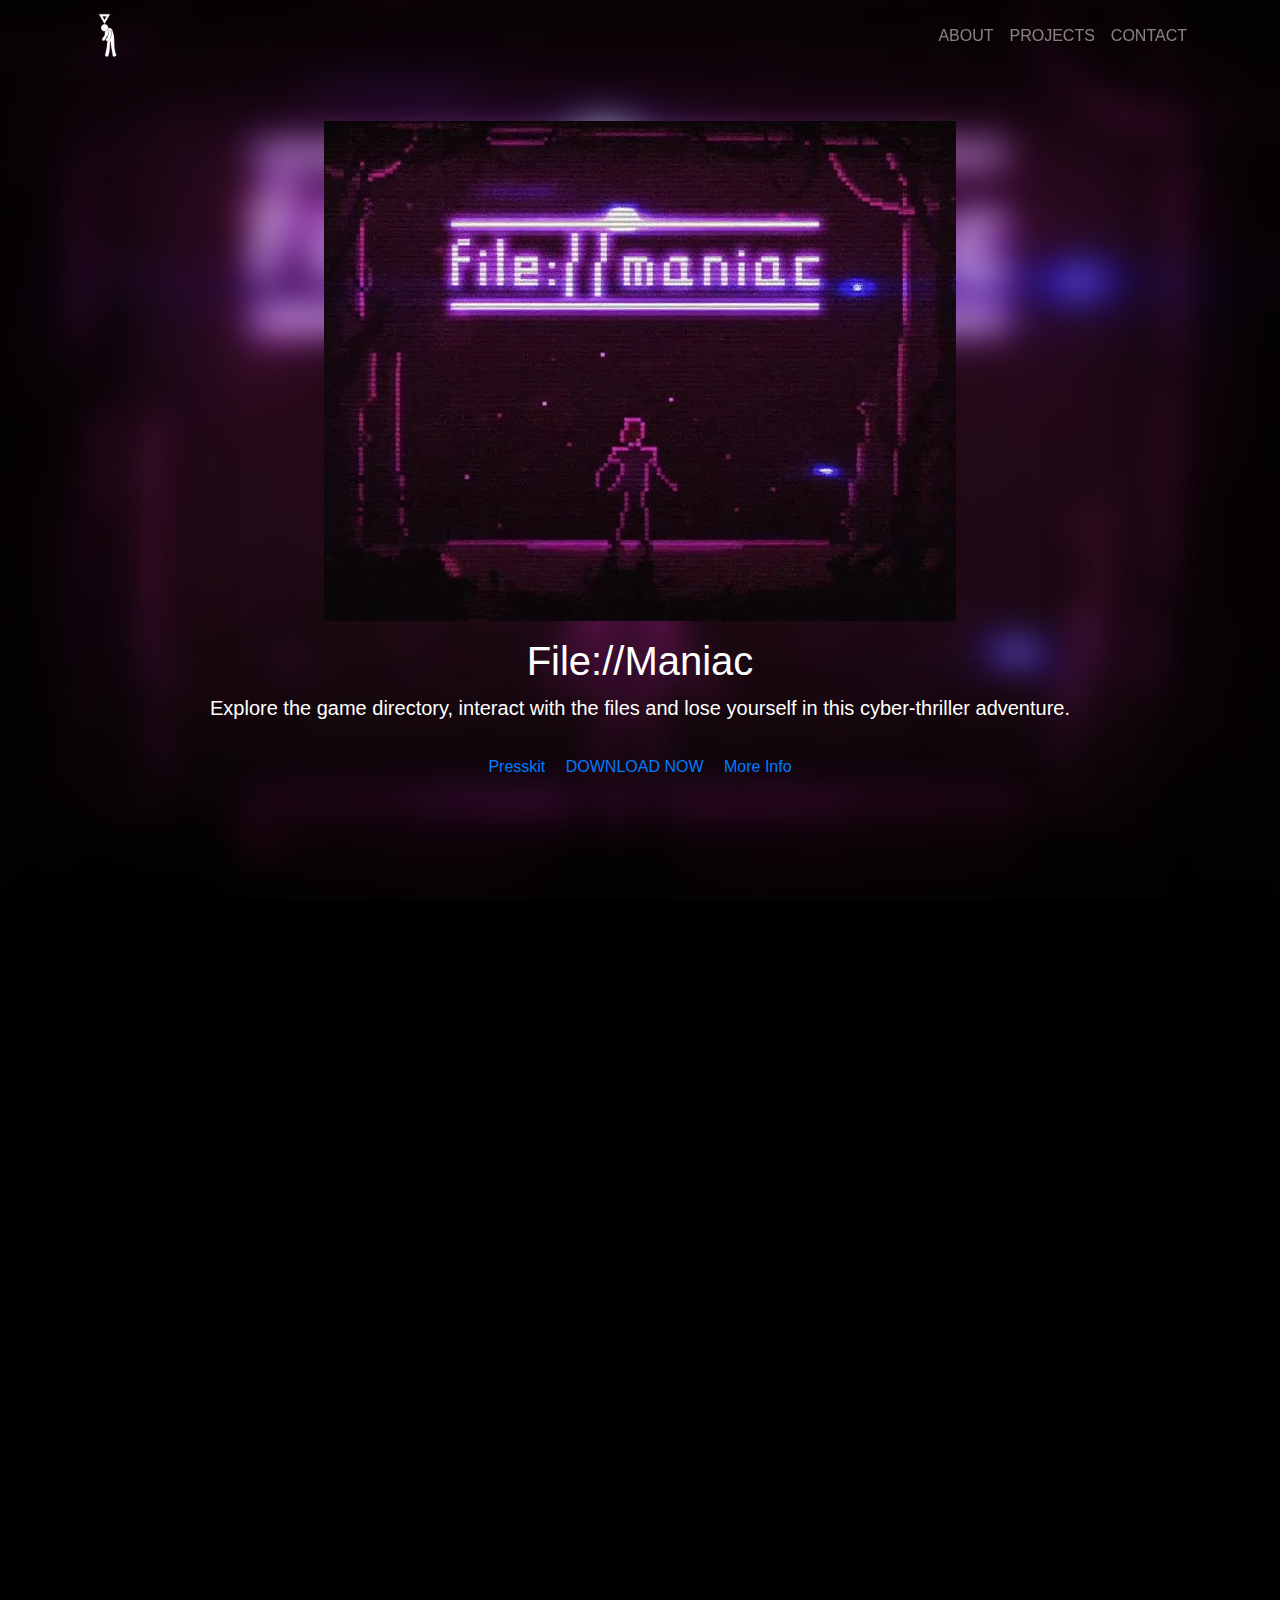
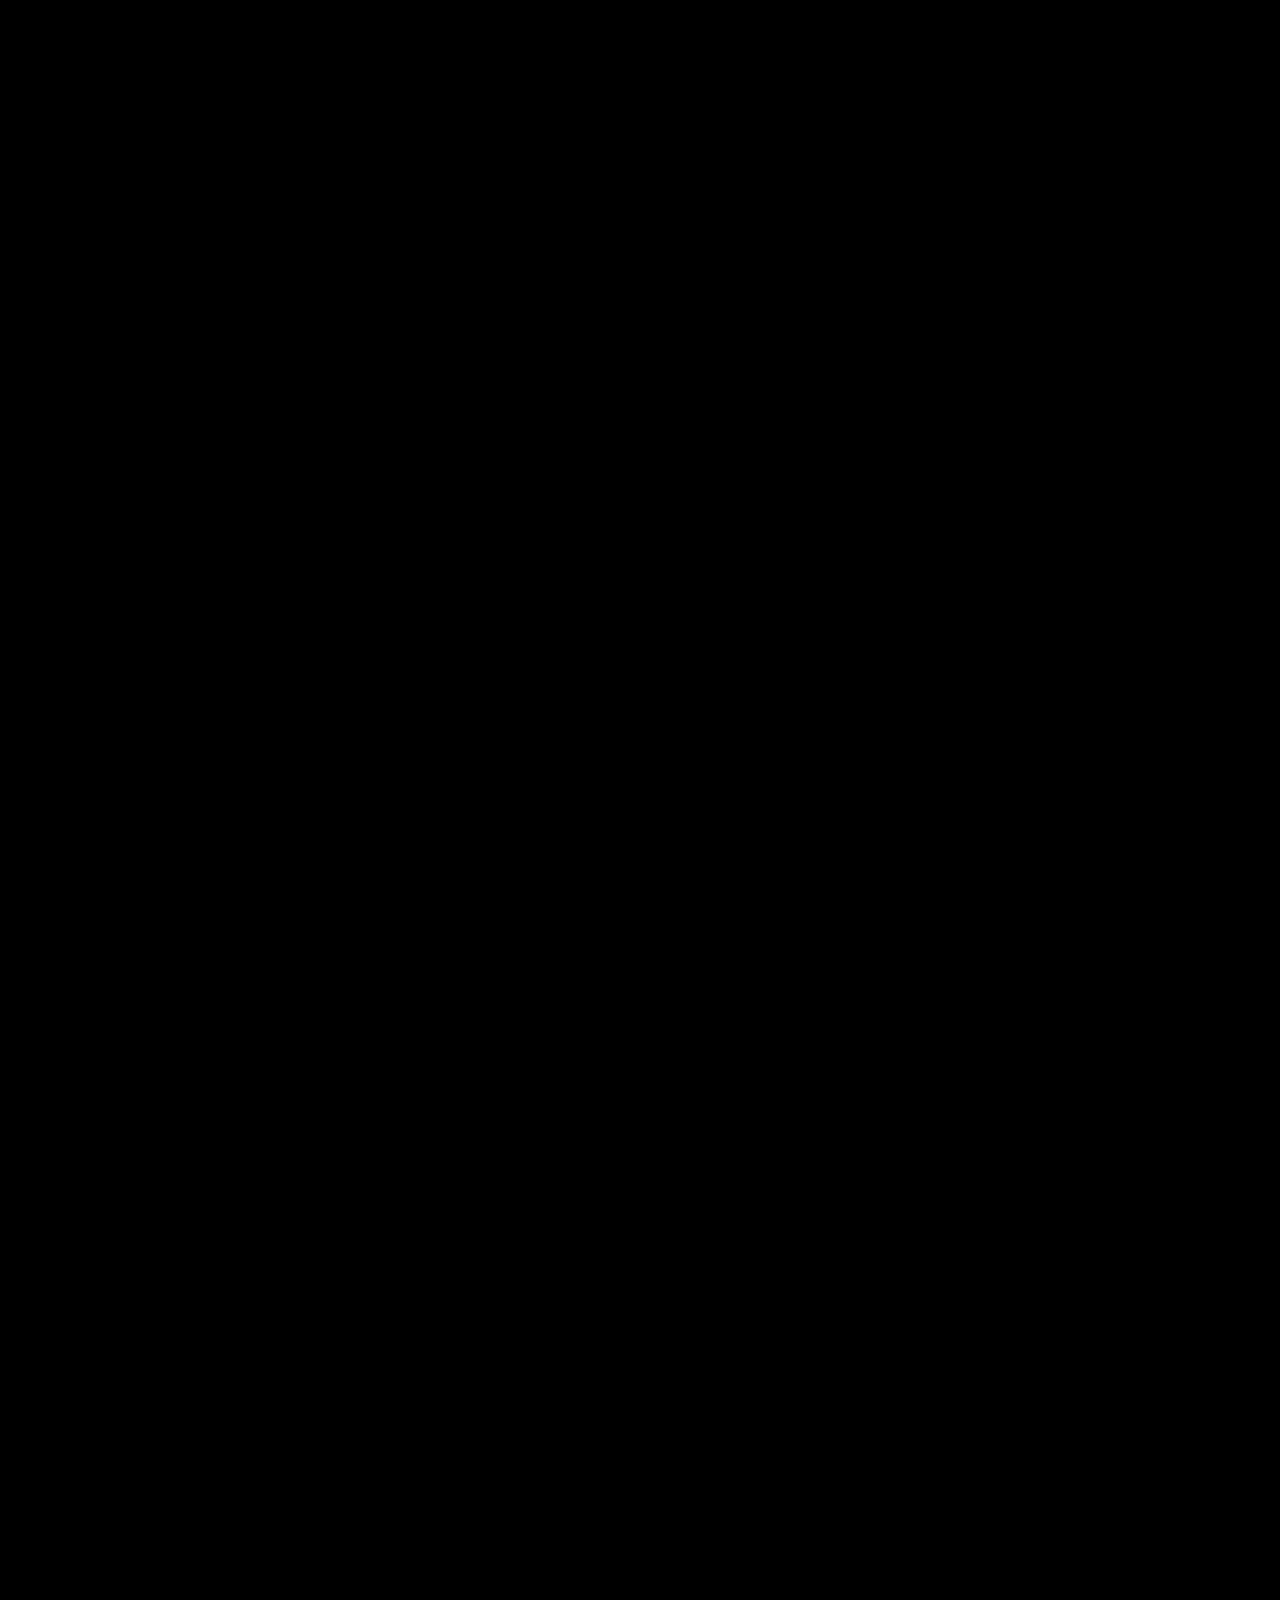
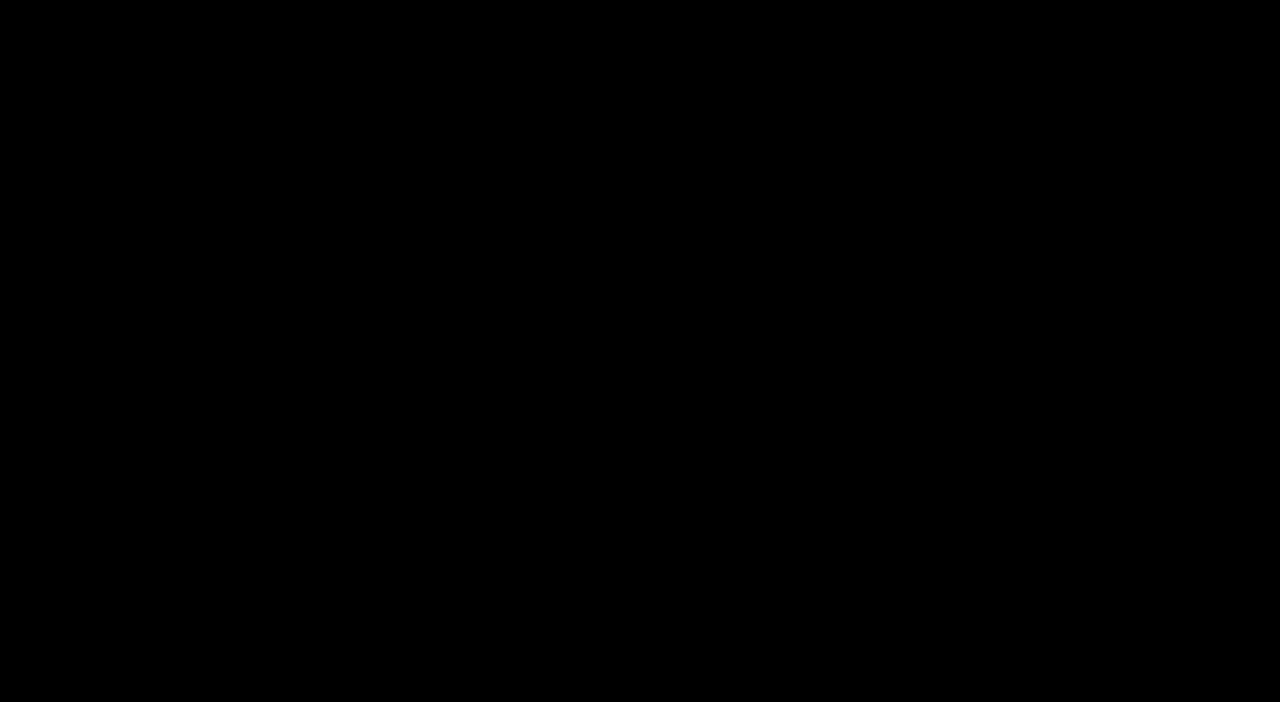
<file: index.html>
<!DOCTYPE html>
<html>

<head>
  <meta charset="utf-8">
  <meta name="viewport" content="width=device-width, initial-scale=1">
  <meta name="robots" content="index, follow">

  <!-- OMG HI SEO, LOVE YOU SO MUCH -->
  <title>Born Frustrated Studio</title>
  
  <link rel="canonical" href="http://bornfrustratedstudio.com" />
  <link rel="alternate" type="application/rss+xml" title="Born Frustrated" href="http://bornfrustratedstudio.com/feed.xml" />
  
  <!-- META -->
  <meta name="title" content="Born Frustrated Studio"> 
  <meta name="description" content="Born Frustrated is a small independent game studio based in Italy. We are a varied group of game developers with a shared passion, we love playing and making games.">
  <meta name="keywords" content="Games, Dev, Game Dev, Development, Turin, Italy, Art, 2d, 3d, Indie, Born Frustrated, Split Bros, File Maniac, small teams, indipendent" />
  
  <!-- FACEBOOK -->
  <meta property="og:title"       content="Born Frustrated Studio">
  <meta property="og:site_name"   content="Born Frustrated Studio" />
  <meta property="og:description" content="Born Frustrated is a small independent game studio based in Italy. We are a varied group of game developers with a shared passion, we love playing and making games.">
  <meta property="og:type"        content="website">
  <meta property="og:url"         content="http://bornfrustratedstudio.com/" />
  <meta property="og:image"       content="http://bornfrustratedstudio.com/resources/ui/logo.png" />
  
  <meta property="fb:app_id" content="0" />

  
  <!-- TWITTER -->
  <meta property="twitter:title"       content="Born Frustrated Studio">
  <meta property="twitter:description" content="Born Frustrated is a small independent game studio based in Italy. We are a varied group of game developers with a shared passion, we love playing and making games." />
  <meta property="twitter:url"         content="https://bornfrustratedstudio.com/">
  <meta name="twitter:image"           content="http://bornfrustratedstudio.com/resources/ui/logo.png" />

  <meta name="twitter:card" content="summary_large_image" /> 
  <meta name="twitter:site" content="@BornFrustrated_" />

  <!-- Site Icon -->
  <link rel="icon" href="resources/ui/brand.png">
 
  <!-- Pls Stop Invading my code, seo-senpai 
          . . . 
  -->
  
  <!-- Stylesheet-->
  <link rel="stylesheet" href="https://use.fontawesome.com/releases/v5.8.1/css/all.css" integrity="sha384-50oBUHEmvpQ+1lW4y57PTFmhCaXp0ML5d60M1M7uH2+nqUivzIebhndOJK28anvf" crossorigin="anonymous">
  <link rel="stylesheet" href="css/fonts.css" type="text/css"> 
  <link rel="stylesheet" href="css/bootstrap.min.css" type="text/css">
  <link rel="stylesheet" href="css/main.css" type="text/css"> 
</head>

<body>
  <!-- Navigation -->
  <nav class="navbar navbar-expand-lg navbar-dark fixed-top" id="mainNav">
    <div class="container">
      <a class="navbar-brand js-scroll-trigger" href="#page-top">
          <img style="max-width:45px" src="resources/ui/brand.png" class="d-none d-sm-block img-fluid" />
          <img style="max-width:35px" src="resources/ui/brand.png" class="d-block d-sm-none img-fluid" />
      </a>
      <button class="navbar-toggler" type="button" data-toggle="collapse" data-target="#navbarResponsive"
        aria-controls="navbarResponsive" aria-expanded="false" aria-label="Toggle navigation">
        <span class="navbar-toggler-icon"></span>
      </button>
      <div class="collapse navbar-collapse" id="navbarResponsive">
        <ul class="navbar-nav ml-auto">
          <li class="nav-item">
            <a class="nav-link js-scroll-trigger" href="#about">ABOUT</a>
          </li>
          <li class="nav-item">
            <a class="nav-link js-scroll-trigger" href="#other-project">PROJECTS</a>
          </li>
          <li class="nav-item">
            <a class="nav-link js-scroll-trigger" href="#contact">CONTACT</a>
          </li>
        </ul>
      </div>
    </div>
  </nav>

  <!-- Header -->
  <header class="masthead cover box-shadow" style="background-image: url('resources/photos/filemaniac/filemaniac_promo_blurred.png');">
      <div class="container-fluid h-100">
        <div class="row h-100 align-items-center py-5">
          <div class="col-12 text-center">
            <div class="promo-image">
              
              <img src="resources/photos/filemaniac/filemaniac_promo.png" class="img-fluid" />
              <a href="https://www.youtube.com/watch?v=fa_Q6MFltQc" class="p-5" title="Trailer"  target="_blank">
                <i class="d-none d-sm-block fab fa-youtube fa-4x"></i>
                <i class="d-block d-sm-none fab fa-youtube fa-2x"></i>
              </a>
                    
            </div>
            <div class="py-3">

            
            <h1>File://Maniac</h1>
            <!--<p class="lead"> A puzzle game cyberpunk investigative where the interactions are made in the game's directory.</p>-->
            <p class="lead">Explore the game directory, interact with the files and lose yourself in this cyber-thriller adventure.</p>
            
            </div>

            <div class="align-items-baseline" >
                <a href="https://bornfrustratedstudio.com/filemaniac/presskit/" class="mx-2 my-2" target="_blank" role="button" aria-pressed="true" alt="PressKit">
                  Presskit</a>
                
                  <a href="https://born-frustrated.itch.io/filemaniac/"  class="mx-2  my-2" target="_blank" role="button" aria-pressed="true" alt="Trailer ">
                  DOWNLOAD NOW</a>

                <a href="https://bornfrustratedstudio.com/filemaniac/" class="mx-2  my-2" target="_blank" role="button" aria-pressed="true" alt="Full Page">
                  More Info</a>
                
                </div>
            </div>
          </div>
        </div>
      </div>
    </header>

  <!-- ABOUT US -->
  <section id="about">
    <div class="container">
      <div class="row py-5">
        <div class="col-lg-8 mx-auto text-justify">
          <h2 class="display-4 d-block d-md-none" style="font-weight: 600">About us</h2>
          <h2 class="display-2 d-none d-md-block" style="font-weight: 600">About us</h2>
          <p class="lead">Born Frustrated is a small independent game studio based in Italy. We are a varied group of game developers with a shared passion, we love playing and making games.</p>
            
            <div class="py-3 text-center">
                <img src="resources/ui/logo-white.png" style="max-width: 60%;" class="img-fluid"/></div>
           <!--<p>Lorem ipsum dolor sit amet, consectetur adipiscing elit. Donec id placerat elit.
           Nulla lacus neque, lacinia ac dui sit amet, vehicula mattis erat. Vestibulum et laoreet lacus.
           Mauris cursus ornare ex. Vivamus pharetra quis massa eget hendrerit. Vivamus a mi fermentum, tempus risus eu, facilisis erat. Praesent id interdum odio.            </p>
--->
           <div class="row text-center">
              <!-- Members-->
              <div class="col-6 col-sm-4 col-md-3 py-3">
                <img class="img-fluid rounded-circle member-image py-3" src="resources/photos/members/jami_peasants_big.png" alt="Jamie Salati"/>
                <h4>JAMI</h4>
                <span>Game Designer</span>
              </div>
              <div class="col-6 col-sm-4 col-md-3 py-3">
                <img class="img-fluid rounded-circle member-image py-3" src="resources/photos/members/ste_peasants_big.png" alt="Stefano Lo Cogliano"/>
                <h4>STEFANO</h4>
                <span>Game Designer</span>
              </div>
              <div class="col-6 col-sm-4 col-md-3 py-3">
                <img class="img-fluid rounded-circle member-image py-3" src="resources/photos/members/gio_peasants_big.png" alt="Saffirio Giorgio"/>
                <h4>GIORGIO</h4>
                <span>Software Dev</span>
              </div>
              <div class="col-6 col-sm-4 col-md-3 py-3">
                <img class="img-fluid rounded-circle member-image py-3" src="resources/photos/members/nick_peasants_big.png" alt="Nicholas Falcone"/>
                <h4>NICHOLAS</h4>
                <span>Software Dev</span>
              </div>
              <div class="col-6 col-sm-4 col-md-3 py-3">
                  <img class="img-fluid rounded-circle member-image py-3" src="resources/photos/members/fabio_peasants_big.png" alt="Fabio Dono"/>
                  <h4>FABIO</h4>
                  <span>Software Dev</span>
                </div>
              <div class="col-6 col-sm-4 col-md-3 py-3">
                <img class="img-fluid rounded-circle member-image py-3" src="resources/photos/members/eugy_peasants_big.png" alt="Eugenio Scaglione"/>
                <h4>EUGENIO</h4>
                <span>Sound Designer</span>
              </div>
              <div class="col-6 col-sm-4 offset-sm-2 col-md-3 offset-md-0 py-3">
                <img class="img-fluid rounded-circle member-image py-3" src="resources/photos/members/pippo_peasants_big.png" alt="Pierfrancesco Andresini" />
                <h4>PIPPO</h4>
                <span>2D and Concept Artist</span>
              </div>
              <div class="col-6 col-sm-4 col-md-3 py-3">
                <img class="img-fluid rounded-circle member-image py-3" src="resources/photos/members/you_peasants_big.png" />
                <h4>YOU</h4>
                <span></span>
              </div>
        
              <!-- -->
            </div>
        </div>
      </div>
    </div>
  </section>

  <section id="other-project" class="bg-light">
    <div class="container">
      <div class="row py-5">
        <div class="col-lg-8 mx-auto">
            <h2 class="display-4 d-block d-md-none" style="font-weight: 600">Other Projects</h2>
            <h2 class="display-2 d-none d-md-block" style="font-weight: 600">Other Projects</h2>
          <p class="lead">From uncommon developers comes uncommon games.
            To provide quality products, we have built an open and friendly working environment, following what are our team values: 
            Do it with passion, think ouside the box, reiterate. Crunch is obsolete.</p>
        </div>
      </div>
    </div>
    <div class="container-fluid h-100">
      
      <!-- Splitbros -->
      <div class="row">
        <div class="col-12 masthead h-100 game-preview" style="overflow: hidden"> <!--style="background-image: url('resources/photos/splitbros/promo_1600.png');">-->
          
          <div class="game-poster cover" style="background-image: url('resources/photos/splitbros/promo_1600.png');">
            <h2 class="display-3 game-title d-sm-block d-none">SPLITBROS</h2>
            <h2 class="display-4 game-title d-sm-none d-block"><a href="https://youtu.be/wLo0sqIuwqU" class="text-white">SPLITBROS</a></h2>
          </div>
          <div class="game-video d-none">
              <video poster="resources/videos/SplitBros/poster-preview.png" autoplay loop muted>
                <source  src="resources/videos/SplitBros/trailer-preview.mp4" type="video/mp4" />
                <source  src="resources/videos/SplitBros/trailer-preview.ogg" type="video/ogg" />
                <source  src="resources/videos/SplitBros/trailer-preview.webm" type="video/webm" />
                  Update your browser to fully support the video tag.
    
              </video>
              <h2 class="display-3 game-title"><a href="https://youtu.be/wLo0sqIuwqU" class="text-white">TRAILER</a></h2>
          </div>        
        </div>
      </div>
      
      
      <!-- FileManiac -->
      <div class="row">
          <div class="col-12 masthead h-100 game-preview" style="overflow: hidden"> 
            <div class="game-poster cover" style="background-image: url('resources/photos/filemaniac/filemaniac_promo.png');">
              <h2 class="display-3 game-title d-sm-block d-none">FILE://MANIAC</h2>
              <h2 class="display-5 game-title d-sm-none d-block"><a href="https://www.youtube.com/watch?v=fa_Q6MFltQc" class="text-white">FILE://MANIAC</a></h2>
            </div>
            <div class="game-video d-none">
                <video poster="resources/videos/filemaniac/filemaniacteaser.png" autoplay loop muted>
                  <source  src="resources/videos/filemaniac/filemaniacteaser.mp4" type="video/mp4" />
                  <source  src="resources/videos/filemaniac/filemaniacteaser.ogg" type="video/ogg" />
                  <source  src="resources/videos/filemaniac/filemaniacteaser.webm" type="video/webm" />
                    Update your browser to fully support the video tag.
      
                </video>
                <h2 class="display-3 game-title"><a href="https://www.youtube.com/watch?v=fa_Q6MFltQc" class="text-white">TRAILER</a></h2>
            </div>        
          </div>
        </div>
    </div>
  </section>

  <section id="contact">
    <div class="container">
      <div class="row py-5">
        <div class="col-lg-8 mx-auto">
            <h2 class="display-4 d-block d-md-none" style="font-weight: 600">Contact</h2>
            <h2 class="display-2 d-none d-md-block" style="font-weight: 600">Contact</h2>
            
            <div class="row mb-5 mb-sm-3">
              <div class="col-md-4">Business</div>
              <div class="col-md-8"><a href="mailto:business@bornfrustratedstudio.com">business@bornfrustratedstudio.com</a></div>
              <div class="col-md-4">Info</div>
              <div class="col-md-8"><a href="mailto:info@bornfrustratedstudio.com">info@bornfrustratedstudio.com</a></div>
            </div>
            <div class="row mb-5">
              <div class="col-md-4">Phone</div>
              <div class="col-md-8"><a href="tel:+39 340 37 12 658">+39 340 37 12 658</a></div>
            
            </div>

            <h4 class="display-4 d-none d-md-block" style="font-weight: 600">Social</h4>
            <h4 class="display-5 d-block d-md-none" style="font-weight: 600">Social</h4>
            <div class="row text-center py-3">
                <div class="col-4 col-sm-2  mb-5 mb-sm-0"><a href="https://www.instagram.com/bornfrustrated.studio/" target="_blank"><i class="fab fa-instagram fa-4x"></i></a></div>
                <div class="col-4 col-sm-2  mb-5 mb-sm-0"><a href="https://twitter.com/BornFrustrated_" target="_blank"><i class="fab fa-twitter fa-4x"></i></a></div>
                <div class="col-4 col-sm-2  mb-5 mb-sm-0"><a href="https://www.facebook.com/bornfrustrated.studio/" target="_blank"><i class="fab fa-facebook fa-4x"></i></a></div>
                <div class="col-4 col-sm-2  mb-5 mb-sm-0"><a href="https://itch.io/profile/born-frustrated" target="_blank"><i class="fab fa-itch-io fa-4x"></i></a></div>
                <div class="col-4 col-sm-2  mb-5 mb-sm-0"><a href="https://www.twitch.tv/bornfrustratedstudio" target="_blank"><i class="fab fa-twitch fa-4x"></i></a></div>
                <div class="col-4 col-sm-2  mb-5 mb-sm-0"><a href="https://www.youtube.com/channel/UC17SwPdPjqARRYBDli_DQzg" target="_blank"><i class="fab fa-youtube fa-4x"></i></a></div>
            </div>

            <div class="row pt-5 text-center">
                <div class="col-12">
                    <a href="https://discord.gg/hjKtTzu" target="_blank"><i class="fab fa-discord fa-6x"></i></a>
            </div>              <div class="col-12">
                <p class="lead">Join Our Discord!</p>
        </div>
            </div>
        </div>
      </div>
    </div>
  </section>

  <!-- Footer -->
  <footer class="pb-5">
    <div class="container">
      <p class="m-0 text-center text-white">Copyright &copy; bornfrustratedstudio.com 2019</p>
    </div>
    <!-- /.container -->
  </footer>

  <script src="js/jquery-3.3.1.min.js"></script>
  <script src="js/popper.js"></script>
  <script src="js/bootstrap.min.js"></script>
  <!--<script src="https://code.jquery.com/jquery-3.3.1.min.js" integrity="sha384-q8i/X+965DzO0rT7abK41JStQIAqVgRVzpbzo5smXKp4YfRvH+8abtTE1Pi6jizo" crossorigin="anonymous"></script>
  <script src="https://cdnjs.cloudflare.com/ajax/libs/popper.js/1.14.3/umd/popper.min.js" integrity="sha384-ZMP7rVo3mIykV+2+9J3UJ46jBk0WLaUAdn689aCwoqbBJiSnjAK/l8WvCWPIPm49" crossorigin="anonymous"></script>
  <script src="https://stackpath.bootstrapcdn.com/bootstrap/4.1.3/js/bootstrap.min.js" integrity="sha384-ChfqqxuZUCnJSK3+MXmPNIyE6ZbWh2IMqE241rYiqJxyMiZ6OW/JmZQ5stwEULTy" crossorigin="anonymous"></script>-->
  <script src="js/main.js"></script>
 
</body>

</html>
</file>
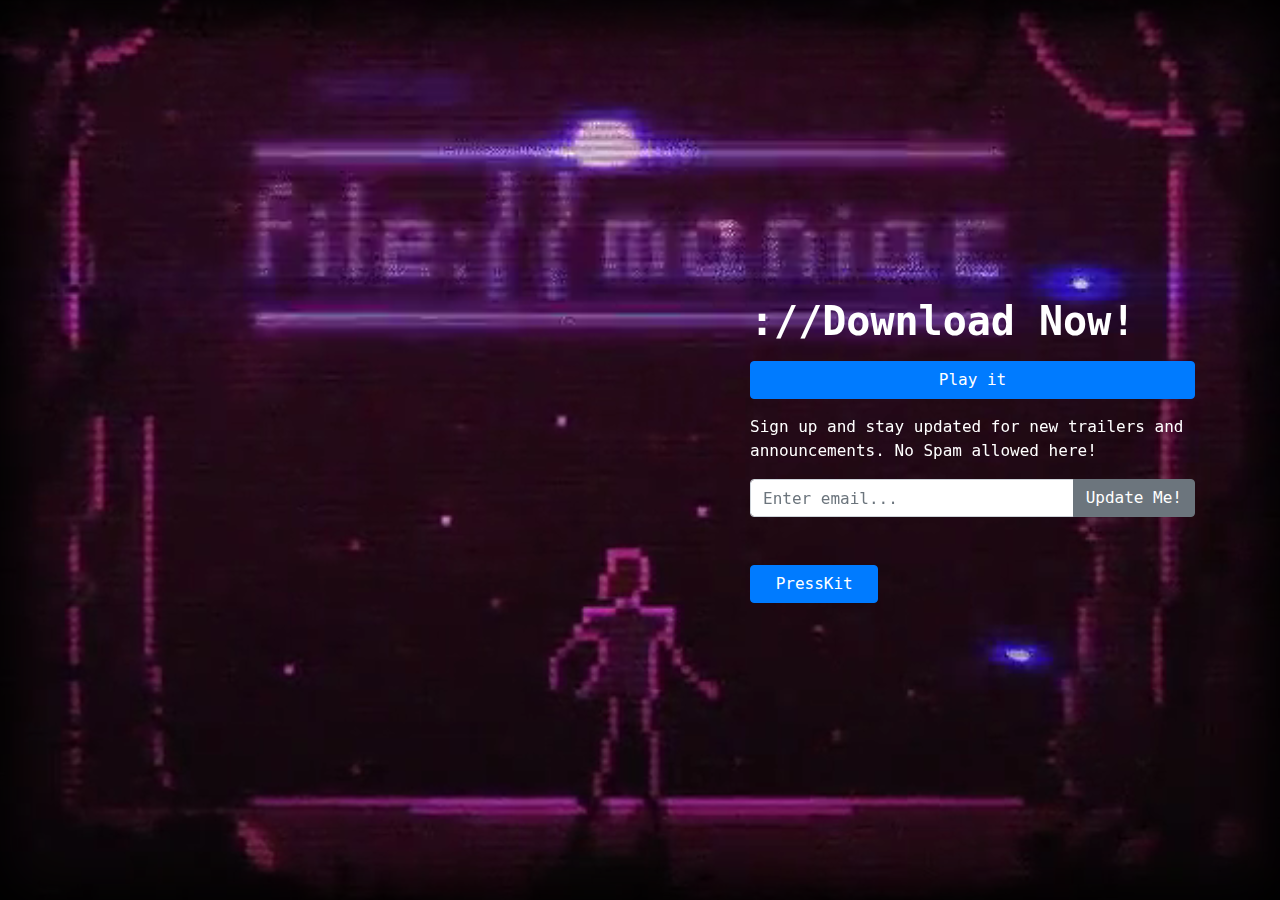
<file: filemaniac/index.html>
<!DOCTYPE html>
<html>

<head>
  <meta charset="utf-8">
  <meta name="viewport" content="width=device-width, initial-scale=1">
  <!-- OMG HI SEO, LOVE YOU SO MUCH -->
  <title>Born Frustrated Studio - File://Maniac</title>

  <!-- META -->
  <meta name="title" content="Born Frustrated Studio - File://Maniac">
  <meta name="description"
    content="File://Maniac, the BornFrustrated new project, is available now on itch.io and GameJolt. Subscribe for updates and announcements.">
  <meta name="keywords"
    content="Games, Dev, Game Dev, Development, Turin, Italy, Art, 2d, 3d, Indie, Born Frustrated, File Maniac, File, Global, Game, Jam, GGJ, GGJ19" />

  <link rel="canonical" href="http://bornfrustratedstudio.com/filemaniac/" />
  <link rel="alternate" type="application/rss+xml" title="Born Frustrated"
    href="http://bornfrustratedstudio.com/feed.xml" />

  <!-- FACEBOOK -->
  <meta property="og:title" content="Born Frustrated Studio - File://Maniac">
  <meta property="og:site_name" content="Born Frustrated Studio - File://Maniac" />
  <meta property="og:description"
    content="File://Maniac, the BornFrustrated new project, is available now on itch.io and GameJolt. Subscribe for updates and announcements." />
  <meta property="og:type" content="website">
  <meta property="og:url" content="http://bornfrustratedstudio.com/filemaniac/" />
  <meta property="og:image"
    content="http://bornfrustratedstudio.com/resources/photos/filemaniac/filemaniac_promo.png" />

  <meta property="fb:app_id" content="0" />


  <!-- TWITTER -->
  <meta property="twitter:title" content="Born Frustrated Studio - File://Maniac">
  <meta property="twitter:description"
    content="File://Maniac, the BornFrustrated new project, is available now on itch.io and GameJolt. Subscribe for updates and announcements." />
  <meta property="twitter:url" content="https://bornfrustratedstudio.com/filemaniac/">
  <meta name="twitter:image"
    content="http://bornfrustratedstudio.com/resources/photos/filemaniac/filemaniac_promo.png" />

  <meta name="twitter:card" content="summary_large_image" />
  <meta name="twitter:site" content="@BornFrustrated_" />

  <!-- Site Icon -->
  <link rel="icon" href="../resources/ui/brand.png">

  <!-- Pls Stop Invading my code, seo-senpai 
          . . . 
  -->

  <!-- Stylesheet-->
  <link rel="stylesheet" href="https://use.fontawesome.com/releases/v5.8.1/css/all.css"
    integrity="sha384-50oBUHEmvpQ+1lW4y57PTFmhCaXp0ML5d60M1M7uH2+nqUivzIebhndOJK28anvf" crossorigin="anonymous">
  <link href="https://fonts.googleapis.com/css?family=Roboto+Mono:400,500,700" rel="stylesheet">
  <link rel="stylesheet" href="../css/fonts.css" type="text/css">
  <link rel="stylesheet" href="../css/bootstrap.min.css" type="text/css">
  <link rel="stylesheet" href="../css/landingpage.css" type="text/css">
</head>

<body onload="Repaint()">

  <div class="overlay"></div>

  <video poster="../resources/videos/filemaniac/filemaniacteaser.png" id="background-video" playsinline autoplay loop
    muted>
    <source src="../resources/videos/filemaniac/filemaniacteaser.mp4" type="video/mp4" />
    <source src="../resources/videos/filemaniac/filemaniacteaser.ogg" type="video/ogg" />
    <source src="../resources/videos/filemaniac/filemaniacteaser.webm" type="video/webm" />
    Update your browser to fully support the video tag.
  </video>

  <div class="container h-100" id="content">
    <div class="row h-100 justify-content-center align-items-end align-items-md-center">

      <div class="d-none d-md-block col-md-6 col-lg-6">
        <div class="embed-responsive embed-responsive-16by9">
          <iframe class="embed-responsive-item" src="https://www.youtube.com/embed/fa_Q6MFltQc" frameborder="0"
            allowfullscreen></iframe>
        </div>
      </div>

      <div class="col-md-6 col-lg-5 offset-lg-1">
        <div class="text-white py-sm-5 py-md-0">

          <!-- COMING SOON -->
          <h1 class="d-none d-sm-block mb-3">://Download Now!</h1>
          <h2 class="d-block d-sm-none mb-3">://Download Now!</h2>
          <!-- DESCRIPTION-->
          <!--<p class="mb-3 mb-md-5">
            [Game currently under development. Our target launch date is
            <strong>April 27th, 2019</strong>. Sign up for updates below.]
          </p>-->
          <div class="container">
          <div class="row">
          <a href="https://born-frustrated.itch.io/filemaniac" class="btn btn-primary mb-3 col-5 col-md-12"
            target="_blank" role="button" aria-pressed="true" alt="Trailer">
            <i class="fas fa-arrow-circle-down"></i> Play it
          </a>
          
          <a href="https://www.youtube.com/watch?v=fa_Q6MFltQc" class="btn btn-primary mb-3 d-md-none offset-2 col-5 col-md-12"
            target="_blank" role="button" aria-pressed="true" alt="Trailer">
            <i class="far fa-play-circle"></i> Trailer
          </a>
          </div>
        </div>
          <p>
            Sign up and stay updated for new trailers and announcements. No Spam allowed here!
          </p>

          <!-- FORM -->
          <form action="https://gmail.us20.list-manage.com/subscribe/post?u=804c1c8569f43c641c957464d&amp;id=6acfcebd4d"
            method="post" id="mc-embedded-subscribe-form" name="mc-embedded-subscribe-form" class="validate"
            target="_blank" novalidate>
            <!-- real people should not fill this in and expect good things - do not remove this or risk form bot signups-->
            <div style="position: absolute; left: -5000px;" aria-hidden="true"><input type="text"
                name="b_804c1c8569f43c641c957464d_6acfcebd4d" tabindex="-1" value=""></div>

            <div class="input-group input-group-newsletter">
              <input type="email" value="" name="EMAIL" id="mce-EMAIL" type="email" class="form-control"
                placeholder="Enter email..." aria-label="Enter email..." aria-describedby="basic-addon">
              <div class="input-group-append">
                <button type="submit" value="Subscribe" name="subscribe" class="btn btn-secondary">Update Me!</button>
              </div>
            </div>

          </form>

          <!-- END FORM -->
          <div class="social-icons mt-3 mb-3 mt-sm-5 mb-sm-0">
            <div class="row">
              <div class="col">
                <a href="https://bornfrustratedstudio.com/filemaniac/presskit" title="FileManiac Presskit"
                  target="_blank" role="button" aria-pressed="true" class="btn btn-primary btn-block">PressKit</a>
              </div>
              <div class="col">
                <a href="https://twitter.com/BornFrustrated_" title="BornFrustratedStudio Twitter" target="_blank"><i
                    class="fab fa-twitter fa-2x"></i></a>
              </div>
              <div class="col"><a href="https://born-frustrated.itch.io/filemaniac" title="BornFrustratedStudio Itch.io"
                  target="_blank"><i class="fab fa-itch-io fa-2x"></i></a></div>

            </div>
          </div>

          <!-- <div class="logo mt-3 text-center">
                <a href="https://bornfrustratedstudio.com">
                  <img class="img-fluid" width="32" height="32" src="../resources/ui/logotype_128.png" alt="bornfrustrated" />
                </a>
              </div>-->

        </div>
      </div>
    </div>
  </div>


  <script src="../js/jquery-3.3.1.min.js"></script>
  <script src="../js/popper.js"></script>
  <script src="../js/bootstrap.min.js"></script>
  <!--<script src="https://code.jquery.com/jquery-3.3.1.min.js" integrity="sha384-q8i/X+965DzO0rT7abK41JStQIAqVgRVzpbzo5smXKp4YfRvH+8abtTE1Pi6jizo" crossorigin="anonymous"></script>
  <script src="https://cdnjs.cloudflare.com/ajax/libs/popper.js/1.14.3/umd/popper.min.js" integrity="sha384-ZMP7rVo3mIykV+2+9J3UJ46jBk0WLaUAdn689aCwoqbBJiSnjAK/l8WvCWPIPm49" crossorigin="anonymous"></script>
  <script src="https://stackpath.bootstrapcdn.com/bootstrap/4.1.3/js/bootstrap.min.js" integrity="sha384-ChfqqxuZUCnJSK3+MXmPNIyE6ZbWh2IMqE241rYiqJxyMiZ6OW/JmZQ5stwEULTy" crossorigin="anonymous"></script>-->
  <script src="../js/main.js"></script>
  <script src="https://cdn.lightwidget.com/widgets/lightwidget.js"></script>
  <!-- Fix safari autoplay video -->
  <script>
    document.getElementById('background-video').play();
  </script>
</body>

</html>
</file>
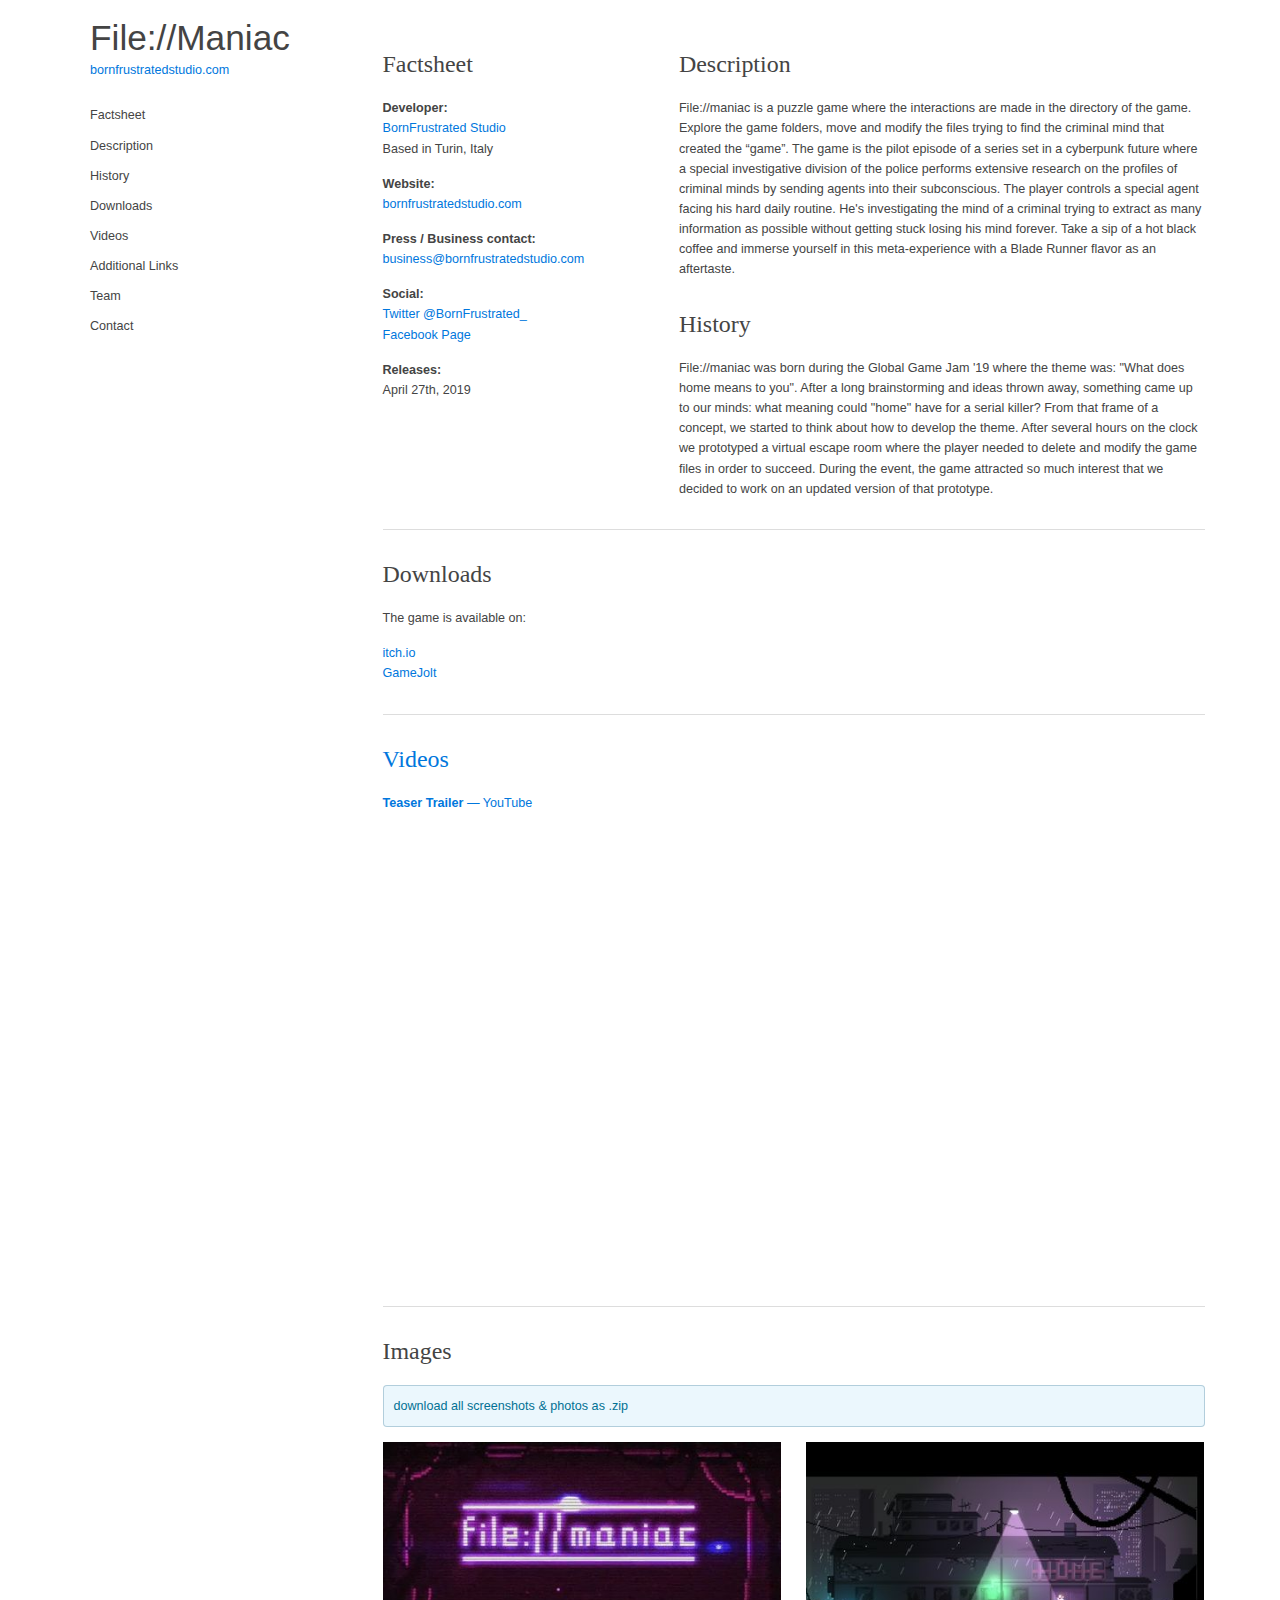
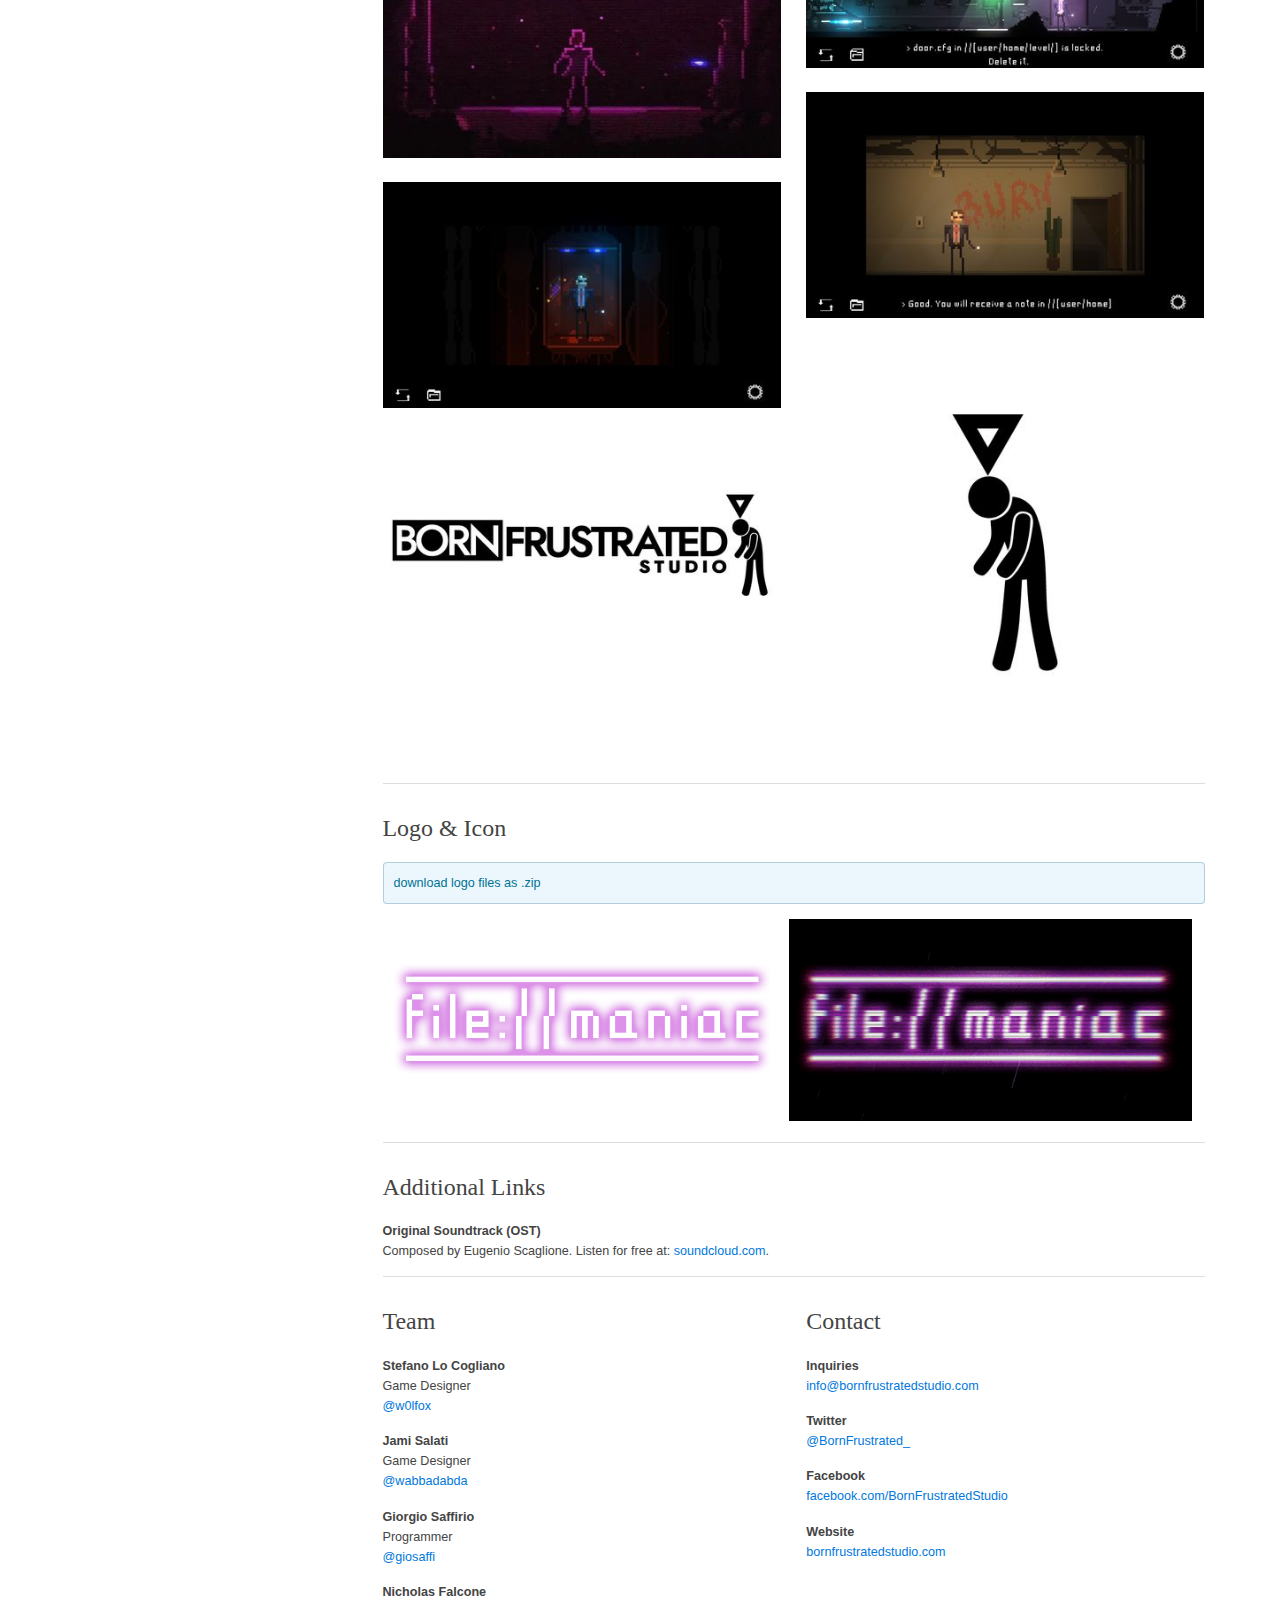
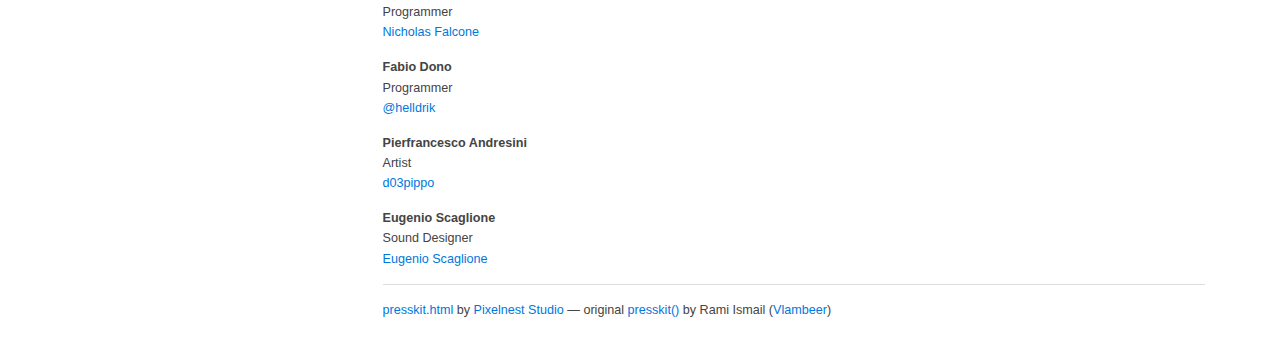
<file: filemaniac/presskit/index.html>
<!DOCTYPE html>
<html>
  <head>
    <meta charset="UTF-8">
    <meta name="viewport" content="width=device-width, initial-scale=1.0">
    
    <title>File://Maniac</title>
    
    <link rel="shortcut icon" href="images/favicon.ico?t=1553781569062">
    
    <link rel="stylesheet" href="https://use.fontawesome.com/releases/v5.8.1/css/all.css" integrity="sha384-50oBUHEmvpQ+1lW4y57PTFmhCaXp0ML5d60M1M7uH2+nqUivzIebhndOJK28anvf" crossorigin="anonymous">
    <link rel="stylesheet" href="./css/normalize.css">
    <link rel="stylesheet" href="./css/master.css">
    
    <!-- Generated by presskit.html 0.12.2 (https://github.com/pixelnest/presskit.html). -->
  </head>
  <body>
    <div class="page grid">
      <nav class="page-nav nav grid__item">
        <h1 class="nav__title">
          <a href=".">File://Maniac</a>
        </h1>
      
        <aside class="nav__subtitle">
          <a href="https://bornfrustratedstudio.com">bornfrustratedstudio.com</a>
        </aside>
      
        <div class="nav__toggle" id="hamburger">
          <a href="#" class="button" id="hamburger-toggle">
            <svg width="10" height="10" viewBox="0 0 19 19" xmlns="http://www.w3.org/2000/svg">
              <g fill="currentColor" fill-rule="nonzero">
                <path d="M0 16h19v3H0zM0 8h19v3H0zM0 0h19v3H0z" />
              </g>
            </svg>
            &nbsp;Menu
          </a>
        </div>
      
        <ul class="nav__list" id="hamburger-target">
          <li>
            <a class="nav__item" href="#factsheet">Factsheet</a>
          </li>
      
          <li>
            <a class="nav__item" href="#description">Description</a>
          </li>
      
          <li>
            <a class="nav__item" href="#history">History</a>
          </li>
      
          <li>
              <a class="nav__item" href="#downloads">Downloads</a>
            </li>
             
      
      
          <li>
            <a class="nav__item" href="#videos">Videos</a>
          </li>
      
      
      <!--
          <li>
            <a class="nav__item" href="#widgets">Widgets</a>
          </li>
        -->
      
      
          <li>
            <a class="nav__item" href="#links">Additional Links</a>
          </li>
      
      
      
          <li>
            <a class="nav__item" href="#credits">Team</a>
          </li>
      
          <li>
            <a class="nav__item" href="#contact">Contact</a>
          </li>
        </ul>
      </nav>

      <div class="page-wrapper grid__item">
        <header class="page-header">
        </header>

        <main class="page-content" role="main">
          <section class="block grid">
            <aside class="factsheet grid__item">
              <h2 id="factsheet" class="factsheet__title">Factsheet</h2>
            
              <dl class="factsheet__list">
                <dt>Developer:</dt>
                <dd>
                  <a href="https://bornfrustratedstudio.com">BornFrustrated Studio</a>
                </dd>
                <dd>Based in Turin, Italy</dd>
            
                <dt>Website:</dt>
                <dd>
                  <a href="https://bornfrustratedstudio.com">bornfrustratedstudio.com</a>
                </dd>
            
                <dt>Press / Business contact:</dt>
                <dd>
                  <a href="mailto:info@bornfrustratedstudio.com">business@bornfrustratedstudio.com</a>
                </dd>
            
                <dt>Social:</dt>
                <dd>
                  <a href="https://twitter.com/BornFrustrated_">Twitter @BornFrustrated_</a>
                </dd>
                <dd>
                  <a href="https://facebook.com/bornfrustratedstudio">Facebook Page</a>
                </dd>
            
                <dt>Releases:
                  <dd>
                    April 27th, 2019
                  </dd>
                </dt>
          
                <dd></dd>
              </dl>
            
            </aside>

            <article class="description grid__item">
              <h2 id="description">Description</h2>
              <p>
                  File://maniac is a puzzle game where the interactions are made in the directory of the game.
                  Explore the game folders, move and modify the files trying to find the criminal mind that created the “game”.
                  The game is the pilot episode of a series set in a cyberpunk future where a special investigative division of the police performs extensive research on the profiles of criminal minds by sending agents into their subconscious.
                  The player controls a special agent facing his hard daily routine. He&#x27;s investigating the mind of a criminal trying to extract as many information as possible without getting stuck losing his mind forever.
                  Take a sip of a hot black coffee and immerse yourself in this meta-experience with a Blade Runner flavor as an aftertaste.
                </p>
              
              <h2 id="history">History</h2>
              <p>
                  File://maniac was born during the Global Game Jam &#x27;19 where the theme was: &quot;What does home means to you&quot;. 
                  After a long brainstorming and ideas thrown away, something came up to our minds: what meaning could &quot;home&quot; have for a serial killer?
                  From that frame of a concept, we started to think about how to develop the theme. After several hours on the clock we prototyped a virtual escape room where the player needed to delete and modify the game files in order to succeed.
                  During the event, the game attracted so much interest that we decided to work on an updated version of that prototype.
                </p>
          
              <ul>
              </ul>
            </article>
          </section>

          <section class="block">
              <h2 id="downloads">Downloads</h2>
              <p>
                The game is available on:
                  <br />
                  <table></table>
                  <dl>
                      <a href="https://born-frustrated.itch.io/filemaniac">
                        <dt>
                            <i class="fab fa-itch-io"></i>
                          </dt>
                  
                        <dd>
                            itch.io
                        </dd>
                      </dl>
                    </dl>    
                    
                    <dl>
                        <a href="https://gamejolt.com/games/filemaniac/404490">
                          <dt>
                              <i class="fas fa-bolt"></i>
                            </dt>
                    
                          <dd>
                            GameJolt
                          </dd>
                        </dl>
                      </dl>    
              </p>
              
            </section>

          <section class="block">
            <h2 id="videos">Videos</h2>
          
            <div>
              <p>
                <strong>Teaser Trailer</strong> — <a href="https://youtu.be/fa_Q6MFltQc">YouTube</a> 
              </p>
          
              <div class="video-player">
                <iframe class="video-player__frame" src="https://www.youtube.com/embed/fa_Q6MFltQc" frameborder="0" allowfullscreen></iframe>
              </div>
          
          
            </div>
          </section>
          
          <section class="block">
              <h2 id="images">Images</h2>
            
              <aside class="block__notice">
                <a href="images/images.zip">
                  download all screenshots & photos as .zip
                </a>
              </aside>
            
              <div class="gallery clearfix" id="gallery">
                <div class="gallery__item">
                  <a href="images/Screenshot00.png">
                    <img src="images/Screenshot00.png.thumb.jpg" alt="header">
                  </a>
                </div>
                <div class="gallery__item">
                  <a href="images/Screenshot01.png">
                    <img src="images/Screenshot01.png.thumb.jpg" alt="Screenshot01">
                  </a>
                </div>
                <div class="gallery__item">
                  <a href="images/Screenshot02.png">
                    <img src="images/Screenshot02.png.thumb.jpg" alt="Screenshot02">
                  </a>
                </div>
                <div class="gallery__item">
                  <a href="images/Screenshot03.png">
                    <img src="images/Screenshot03.png.thumb.jpg" alt="Screenshot03">
                  </a>
                </div>
                <div class="gallery__item">
                  <a href="images/bornfrustratedbrand.png">
                    <img src="images/bornfrustratedbrand.png.thumb.jpg" alt="BornFrustrated Brand">
                  </a>
                </div>
                <div class="gallery__item">
                  <a href="images/bornfrustratedlogo.png">
                    <img src="images/bornfrustratedlogo.png.thumb.jpg" alt="BornFrustrated Logo">
                  </a>
                </div>
              </div>
            
            </section>
            
            <section class="block">
              <h2 id="logo">Logo & Icon</h2>
            
              <aside class="block__notice">
                <a href="images/logo.zip">
                  download logo files as .zip
                </a>
              </aside>
            
              <a href="images/logo-white.png">
                <img src="images/logo-white.png" alt="logo-white" class="logo">
              </a>
              <a href="images/logo.gif">
                <img src="images/logo.gif" alt="logo" class="logo">
              </a>
            </section>
            
          
          <section class="block">
            <h2 id="links">Additional Links</h2>
          
            <dl>
              <dt>Original Soundtrack (OST)</dt>
              <dd>
                Composed by Eugenio Scaglione. Listen for free at:  <a href="https://soundcloud.com/user-275856986/filemaniac-main-theme_global-game-jam-19">soundcloud.com</a>.
              </dd>
            </dl>
          </section>
          <section class="block grid _team-fix-margin-top">
            <article class="grid__item grid__item--flexible">
              <h2 id="credits">Team</h2>
          
              <dl>
                <dt>Stefano Lo Cogliano</dt>
          
                <dd>
                    Game Designer
                </dd>
                
                <dd>
                  <a href="https://twitter.com/w0lfox"><i class="fab fa-twitter"></i>  @w0lfox</a>
                </dd>

                <dt>Jami Salati</dt>
          
                <dd>
                    Game Designer
                </dd>
                <dd>
                  <a href="https://twitter.com/wabbadabda"><i class="fab fa-twitter"></i>  @wabbadabda</a>
                </dd>
                <dt>Giorgio Saffirio</dt>
          
                <dd>
                   Programmer
                </dd>
                <dd>
                  <a href="https://twitter.com/giosaffi"><i class="fab fa-twitter"></i>  @giosaffi</a>
                </dd>
                <dt>Nicholas Falcone</dt>
          
                <dd>
                    Programmer
                </dd>
                <dd>
                  <a href="https://www.linkedin.com/in/nicholas-falcone-a35521146/"><i class="fab fa-linkedin"></i> Nicholas Falcone</a>
                </dd>
                <dt>Fabio Dono</dt>
          
                <dd>
                    Programmer
                </dd>
                
                <dd>
                  <a href="https://twitter.com/helldrik"><i class="fab fa-twitter"></i>  @helldrik</a>
                </dd>
                <dt>Pierfrancesco Andresini</dt>
          
                <dd>
                    Artist
                </dd>
                <dd>
                  <a href="https://www.artstation.com/d03pippo"><i class="fab fa-artstation"></i>  d03pippo</a>
                </dd>
                <dt>Eugenio Scaglione</dt>
          
                <dd>
                    Sound Designer
                </dd>

                <dd>
                  <a href="https://www.linkedin.com/in/eugenio-scaglione-a2095986/"><i class="fab fa-linkedin"></i>  Eugenio Scaglione</a>
                </dd>
              </dl>
            </article>
          
            <article class="grid__item grid__item--flexible">
              <h2 id="contact">Contact</h2>
          
              <dl>
                <dt>Inquiries</dt>
                
                <dd>
                    <i class="fas fa-envelope"></i>  
                  <a href="mailto:info@bornfrustratedstudio.com">info@bornfrustratedstudio.com</a>
          
                </dd>
                <dt>Twitter</dt>
          
                <dd>
                  <i class="fab fa-twitter"></i>  
                  <a href="https://twitter.com/BornFrustrated_">@BornFrustrated_</a>
                </dd>
                <dt>Facebook</dt>
          
                <dd>
                  <i class="fab fa-facebook"></i>  
                  <a href="https://facebook.com/bornfrustratedstudio">facebook.com/BornFrustratedStudio</a>
                </dd>
                <dt>Website</dt>
          
                <dd>
                  <i class="fas fa-globe"></i>  
                  <a href="https://bornfrustratedstudio.com">bornfrustratedstudio.com</a>
                </dd>
              </dl>
            </article>
          </section>
        </main>

        <footer class="page-footer">
          <a href="https://github.com/pixelnest/presskit.html">presskit.html</a> by <a href="http://pixelnest.io">Pixelnest Studio</a> — original <a href="http://dopresskit.com/">presskit()</a> by Rami Ismail (<a href="http://www.vlambeer.com/">Vlambeer</a>)
        </footer>
      </div>
    </div>

    <script src="./js/masonry.min.js"></script>
    <script src="./js/imagesloaded.min.js"></script>
    <script>
      document.addEventListener('DOMContentLoaded', function onContentLoaded() {
        // Add masonry layout on the galleries.
        var galleries = document.querySelectorAll('.gallery');
    
        for (var i = 0; i < galleries.length; i++) {
          (function (index) {
            var gallery = galleries[index];
    
            imagesLoaded(gallery, function onImagesLoaded() {
              new Masonry(gallery, {
                itemSelector: '.gallery__item'
              });
            });
          })(i);
        }
    
        // Add mini-player to gifs.
        var gifLinks = document.querySelectorAll('a[href$=".gif"]');
        for (var i = 0; i < gifLinks.length; i++) {
          (function (index) {
            var link = gifLinks[index];
            var img = link.querySelector('img');
    
            // Don't add the mini-player if no thumbnail.
            // It's already a gif, so no need to turn it on.
            if (img.src.indexOf('.thumb.jpg') === -1) {
              return
            }
    
            link.className = 'show-overlay'
    
            link.onclick = function (e) {
              // Make it work on IE8.
              if (e.preventDefault) {
                const openLinkInBackground = e.ctrlKey || e.metaKey;
    
                // Stop default behavior, except if ctrl/cmd modifier is used.
                // In this case, we want the link to go through and open
                // its target in a background tab.
                if (!openLinkInBackground) e.preventDefault();
                e.stopPropagation();
              } else {
                // We don't care for the special background tab behavior on old IE.
                e.returnValue = false;
              }
    
              // Remove overlay and remove thumbnail section of the image.
              link.className = '';
              img.src = img.src.replace('.thumb.jpg', '');
    
              // Remove event listener after first trigger.
              link.onclick = null;
            }
          }(i));
        }
      });
    </script>
    
    
  </body>
</html>
</file>
<file: css/fonts.css>
/* RENNER */

@font-face {
  font-family: Renner;
  src: url(../resources/fonts/renner-book.otf);
  font-weight: normal;
}

@font-face {
  font-family: Renner;
  src: url(../resources/fonts/renner-bold.otf);
  font-weight: 800;
}

@font-face {
  font-family: Renner;
  src: url(../resources/fonts/renner-medium.otf);
  font-weight: 600;
}
</file>
<file: css/main.css>
html
{
  height: 100%;
  overflow-x: hidden;
}
* {
  -webkit-overflow-scrolling: touch;
}

body
{
  background-color: #000;
  color: #fff;
  min-height: 100%;
  height: 100%;
  overflow-x: hidden;
}

.masthead {
  height: 100vh;
  min-height: 500px;
}

.cover
{
  background-size: cover;
  background-position: center;
  background-repeat: no-repeat;
}

.box-shadow
{
  -webkit-box-shadow: inset 0px 0px 100px 120px rgba(0,0,0,0.75);
-moz-box-shadow: inset 0px 0px 100px 120px rgba(0,0,0,0.75);
box-shadow: inset 0px 0px 100px 120px rgba(0,0,0,0.75);
}

.bg-light
{
  background-color: #111 !important;
}

#mainNav
{
  background-color: rgba(0,0,0,0.0);
}
.promo-image
{
  position: relative;
}

.promo-image a
{
  top: 50%;
  left: 50%;
  position: absolute;
  transform: translate(-50%, -50%);

  text-decoration: none;
  color: rgba(255, 255, 255, 0.3);
}

.promo-image a:hover
{
  
  color: rgba(255, 255, 255, 0.5);
}

.game-title
{
  font-weight: 600;
  position: absolute;
  top: 50%;
  left: 50%;
  transform: translate(-50%, -50%);
}

.game-poster
{
  position: absolute;
  top: 50%;
  left: 50%;
  min-width: 100%;
  min-height: 100%;
  width: auto;
  height: auto;
  -ms-transform: translateX(-50%) translateY(-50%);
  -moz-transform: translateX(-50%) translateY(-50%);
  -webkit-transform: translateX(-50%) translateY(-50%);
  transform: translateX(-50%) translateY(-50%);
  z-index: 1;
}

.game-video video
{
  position: absolute;
  top: 50%;
  left: 50%;
  min-width: 100%;
  min-height: 100%;
  width: auto;
  height: auto;
  z-index: 0;
  -ms-transform: translateX(-50%) translateY(-50%);
  -moz-transform: translateX(-50%) translateY(-50%);
  -webkit-transform: translateX(-50%) translateY(-50%);
  transform: translateX(-50%) translateY(-50%);
  z-index: 0;
}
</file>
<file: css/landingpage.css>
html {
  height: 100%;
}

body {
  height: 100%;
  min-height: 35rem;
  position: relative;

  font-family: 'Roboto-Mono', monospace;

}

video {
  position: fixed;
  top: 50%;
  left: 50%;
  min-width: 100%;
  min-height: 100%;
  width: auto;
  height: auto;
  -webkit-transform: translateX(-50%) translateY(-50%);
  transform: translateX(-50%) translateY(-50%);
  z-index: 0;

}

.overlay {
  position: absolute;
  top: 0;
  left: 0;
  height: 100%;
  width: 100%;
  z-index: 1;
  
  -webkit-box-shadow: inset 0px 0px 50px 10px rgba(0,0,0,1);
  -moz-box-shadow: inset 0px 0px 50px 10px rgba(0,0,0,1);
  box-shadow: inset 0px 0px 50px 10px rgba(0,0,0,1);
}

#content
{
  position: relative;
  overflow: hidden;
  z-index: 2;
}

.social-icons
{
  text-align: center;
  vertical-align: middle;
}

.separator
{
  height: 5px;
  background-color: #fff;
  -webkit-border-radius: 100px;
-moz-border-radius: 100px;
border-radius: 100px;
}

h1, h2, h3, h4, h5, h6
{
  font-weight: 700;
}

strong, b
{
  font-weight: 600;
}

/* This used to work for the parent element of button divs */
/* But it does not work with newer browsers, the below doesn't hide the play button parent div */

*::-webkit-media-controls-panel {
  display: none!important;
  -webkit-appearance: none;
}

/* Old shadow dom for play button */

*::-webkit-media-controls-play-button {
  display: none!important;
  -webkit-appearance: none;
}

/* New shadow dom for play button */

/* This one works! */

*::-webkit-media-controls-start-playback-button {
  display: none!important;
  -webkit-appearance: none;
}
</file>
<file: filemaniac/presskit/css/master.css>
@charset "UTF-8";

/* ---------------------------------------------------------- *\
 * Globals.
\* ---------------------------------------------------------- */

html {
  box-sizing: border-box;
}

*,
*::before,
*::after {
  box-sizing: inherit;
}

body {
  position: relative;

  min-height: 100vh;
  margin: 0;
}

/* ---------------------------------------------------------- *\
 * Typography & colors.
\* ---------------------------------------------------------- */

html {
  color: #444444;

  font: 62.5%/1.6 "Trebuchet MS", Arial, Helvetica, sans-serif;
}

body {
  font-size: 1.26em;
}

h1,
h2 {
  font-family: Georgia, "Times New Roman", Times, serif;
  font-weight: normal;
}

::-moz-selection {
  color: white;
  background: #3398ff;
}

::selection {
  color: white;
  background: #3398ff;
}

/* ---------------------------------------------------------- *\
 * Basic elements.
\* ---------------------------------------------------------- */

h1 {
  margin: 0;

  font-size: 2.8em;
}

h2 {
  margin: 25px 0 15px 0;

  font-size: 1.9em;
}

h3 {
  font-size: inherit;
  font-weight: bold;
}

img {
  max-width: 100%;
}

p {
  margin: 15px 0;
}

p:last-child {
  margin-bottom: 0;
}

/* Lists. */

ul,
ol {
  margin: 15px 0;
  padding-left: 30px;
}

ul:last-child,
ol:last-child {
  margin-bottom: 0;
}

ul {
  list-style-type: square;
}

dl {
  margin: 0;
}

dt {
  font-weight: bold;
}

dd {
  margin: 0;
}

dd + dt {
  margin-top: 15px;
}

/* ---------------------------------------------------------- *\
 * Layout.
\* ---------------------------------------------------------- */

body {
  padding: 20px 0;
}

.page {
  max-width: 1180px;
  margin: 0 auto;
  padding: 0 25px;
}

@media (min-width: 800px) {
  .page {
    display: -webkit-box;
    display: -ms-flexbox;
    display: flex;
  }

  .page-nav {
    min-width: 25%;
  }

  .page-wrapper {
    max-width: 75%;
  }

  .factsheet {
    min-width: 33%;
  }
}

/* ---------------------------------------------------------- *\
 * Micro Components.
\* ---------------------------------------------------------- */

.clearfix::after {
  display: table;
  clear: both;

  content: " ";
}

.capitalize {
  text-transform: capitalize;
}

/* ---------------------------------------------------------- *\
 * Components - Links.
\* ---------------------------------------------------------- */

a,
a:visited {
  color: #0077dd;

  text-decoration: none;
}

a:hover {
  color: #005599;

  text-decoration: underline;
}

a:focus {
  outline: thin dotted;
}

a:active,
a:hover {
  outline: none;
}

/* ---------------------------------------------------------- *\
 * Components - Page Header.
\* ---------------------------------------------------------- */

.page-header img {
  display: block;
}

/* ---------------------------------------------------------- *\
 * Components - Nav.
\* ---------------------------------------------------------- */

.nav {
  margin-bottom: 30px;
}

.nav__title {
  padding: 0 15px;

  font-family: "Trebuchet MS", Arial, Helvetica, sans-serif;
  line-height: 1;
}

.nav__title a,
.nav__title a:visited,
.nav__title a:hover {
  color: inherit;

  text-decoration: none;
}

.nav__subtitle {
  padding: 5px 15px;
}

.nav__list {
  padding: 0;

  list-style: none;
}

.nav__item,
.nav__item:visited {
  display: block;

  padding: 5px 15px;

  color: inherit;
}

.nav__item:hover {
  color: inherit;
  background: rgba(0, 0, 0, 0.05);

  text-decoration: none;
}

.nav__item:focus {
  background: rgba(0, 0, 0, 0.05);
  outline: none;
}

/* ---------------------------------------------------------- *\
 * Nav - Hamburger.
\* ---------------------------------------------------------- */

.nav__toggle {
  display: none;

  margin: 15px 0;
  padding: 0 15px;
}

.nav__toggle .button {
  display: block;

  height: 30px;
}

/* Nav list variant for hamburger feature. */
.nav__list--slider {
  overflow-y: hidden;

  max-height: 0;

  -webkit-transition: max-height 0.5s ease-in-out;
     -moz-transition: max-height 0.5s ease-in-out;
       -o-transition: max-height 0.5s ease-in-out;
          transition: max-height 0.5s ease-in-out;
}


@media (min-width: 800px) {
  .nav__toggle {
    /* Always hide the button on big screens. */
    display: none !important;
  }

  .nav__list--slider {
    /* Always show the list on big screens. So disable slider. */
    max-height: unset !important;
  }
}

/* ---------------------------------------------------------- *\
 * Components - Block.
\* ---------------------------------------------------------- */

.block {
  margin-bottom: 15px;
  padding-bottom: 15px;

  border-bottom: 1px solid rgb(221, 221, 221);
}

.block__notice {
  margin-bottom: 15px;
  padding: 10px;

  color: #027194;
  background: #ebf7fd;
  border: 1px solid rgba(45,112,145,0.3);
  border-radius: 4px;
}

.block__notice a {
  color: inherit;
}

/* ---------------------------------------------------------- *\
 * Components - Grid.
\* ---------------------------------------------------------- */

@media (min-width: 800px) {
  .grid {
    display: -webkit-box;
    display: -ms-flexbox;
    display: flex;
  }

  .grid__item:not(:first-child) {
    padding-left: 25px;
  }

  .grid__item--flexible {
    -webkit-box-flex: 1;
    -ms-flex: 1;
        flex: 1;
  }
}

/* ---------------------------------------------------------- *\
 * Components - Images Gallery.
\* ---------------------------------------------------------- */

.gallery {
  margin-left: -25px;

  font-size: 0; /* Disable the small space below the images. */
}

.gallery__item {
  float: left;

  width: 100%;
  padding-bottom: 25px;
  padding-left: 25px;
}

.gallery__item img {
  width: 100%;
}

.gallery__item a[href$=".gif"] {
  position: relative;

  display: block;
}

.gallery__item a[href$=".gif"]:focus:active {
  outline: none;
}

.gallery__item a[href$=".gif"]::after {
  position: absolute;
  z-index: 1;
  top: 0;
  left: 0;

  display: none;

  width: 100%;
  height: 100%;
  padding: 20px;

  background: rgba(0, 0, 0, 0.25);

  content: url("[data-uri]");

  align-items: center;
  justify-content: center;
}

.gallery__item a[href$=".gif"].show-overlay::after {
  display: flex;
}

@media (min-width: 500px) {
  .gallery__item {
    width: 50%;
  }
}

/* ---------------------------------------------------------- *\
 * Components - Logo.
\* ---------------------------------------------------------- */

@media (min-width: 800px) {
  .logo {
    max-width: 49%;
  }
}

/* ---------------------------------------------------------- *\
 * Components - Video player.
\* ---------------------------------------------------------- */

.video-player {
  position: relative;

  padding-bottom: 56.25%; /* 16:9 */
}

.video-player__frame {
  position: absolute;
  top: 0;
  left: 0;

  width: 100%;
  height: 100%;
}

/* ---------------------------------------------------------- *\
 * Components - Quote.
\* ---------------------------------------------------------- */

.quote__content {
  margin: 0;
}

.quote__content::before {
  content: open-quote;
}

.quote__content::after {
  content: close-quote;
}

.quote__author::before {
  content: "-";
}

/* ---------------------------------------------------------- *\
 * Components - Button.
\* ---------------------------------------------------------- */

.button {
  display: inline-block;

  padding: 5px 10px;

  background: -webkit-linear-gradient(top, white, #fafafa);
  background:         linear-gradient(to bottom, white, #fafafa);
  border: 1px solid #cccccc;
  border-radius: 5px;
}

.button:hover {
  cursor: pointer;
  text-decoration: none;
}

.button:focus {
  border: 1px solid #3398ff;
  outline: none;
}

.button:active {
  color: white;
  background: -webkit-linear-gradient(top, #3398ff, #0077dd);
  background:         linear-gradient(to bottom, #3398ff, #0077dd);
}

/* ---------------------------------------------------------- *\
 * Widgets.
\* ---------------------------------------------------------- */

.widget {
  width: 100%;
}

.widget--steam {
  height: 190px;
}

.widget--humble {
  height: 328px;
}

@media (max-width: 505px) {
  .widget--humble {
    height: 205px;
  }
}

.widget--itch {
  height: 167px;
}

.widget--gamejolt {
  height: 245px;
}

.widget--bandcamp {
  width: 100%;
  height: 120px;

  border: 0;
}

/* ---------------------------------------------------------- *\
 * Hacks.
\* ---------------------------------------------------------- */

@media (min-width: 800px) {
  ._team-fix-margin-top {
    margin-top: -15px;
  }
}
</file>
